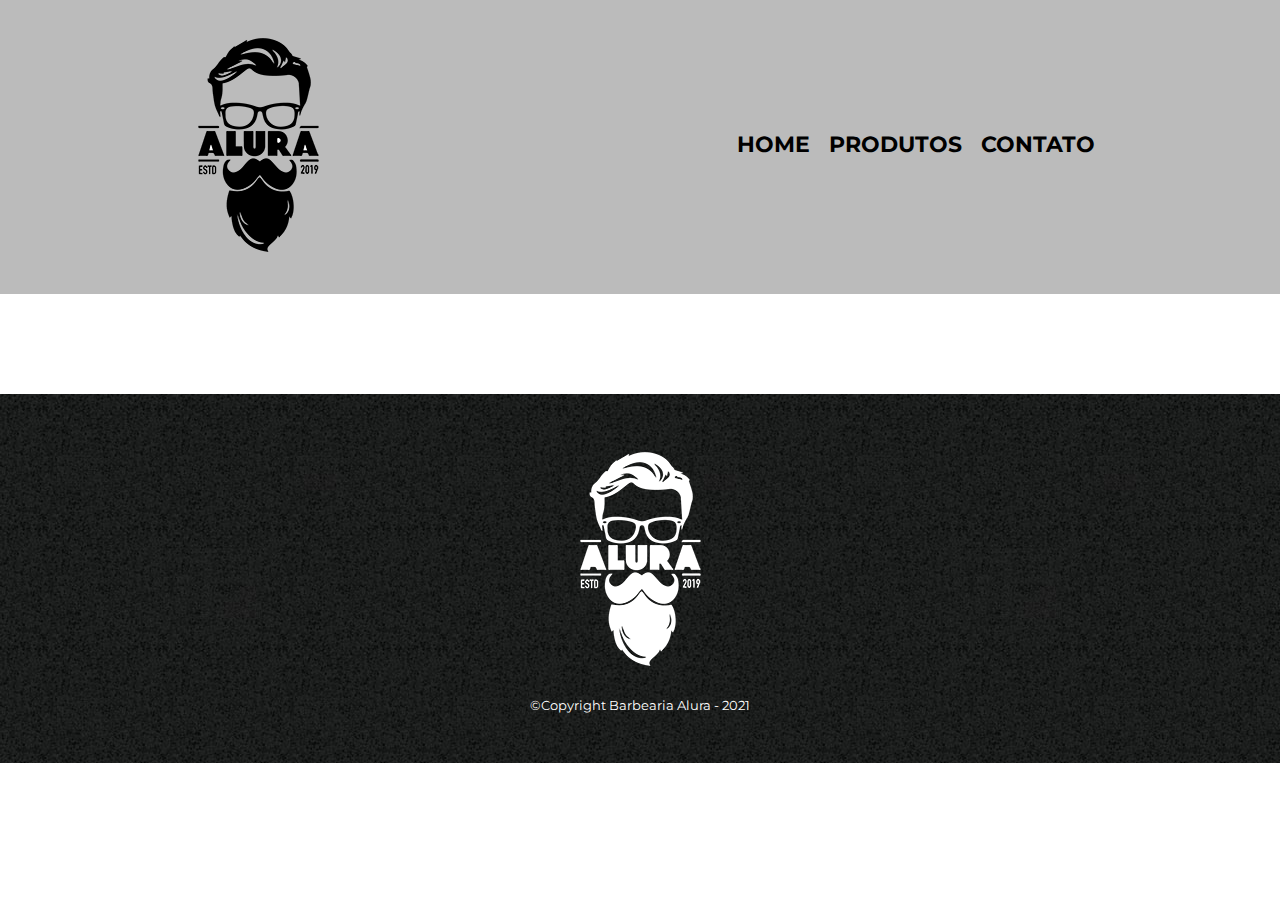
<file: index.html>
<!DOCTYPE html>
<html lang="pt-br">
<head>
    <meta charset="UTF-8">
    <meta name="viewport" content="width=device-width, initial-scale=1.0">
    <title>Home | Barbearia Alura</title>
    <link rel="stylesheet" href="estilos/style.css">
    <link rel="stylesheet" href="estilos/header.css">
    <link rel="stylesheet" href="estilos/contato.css">
    <link rel="stylesheet" href="estilos/footer.css">
    <link rel="stylesheet" href="estilos/media-query.css">
</head>
<body>
    <header>
        <div class="container">
            <img src="imagens/logo.png" alt="Logo da Barbearia Alura">

            <nav>
                <ul>
                    <li><a href="index.html">Home</a></li>
                    <li><a href="produto.html">Produtos</a></li>
                    <li><a href="contato.html">Contato</a></li>
                </ul>
            </nav>
        </div>
    </header>
    <main>

    </main>
    <footer>
        <img src="imagens/logo-branco.png" alt="Logo da Barbearia Alura">
        <p>&copy;Copyright Barbearia Alura - 2021</p>
    </footer>
</body>
</html>
</file>
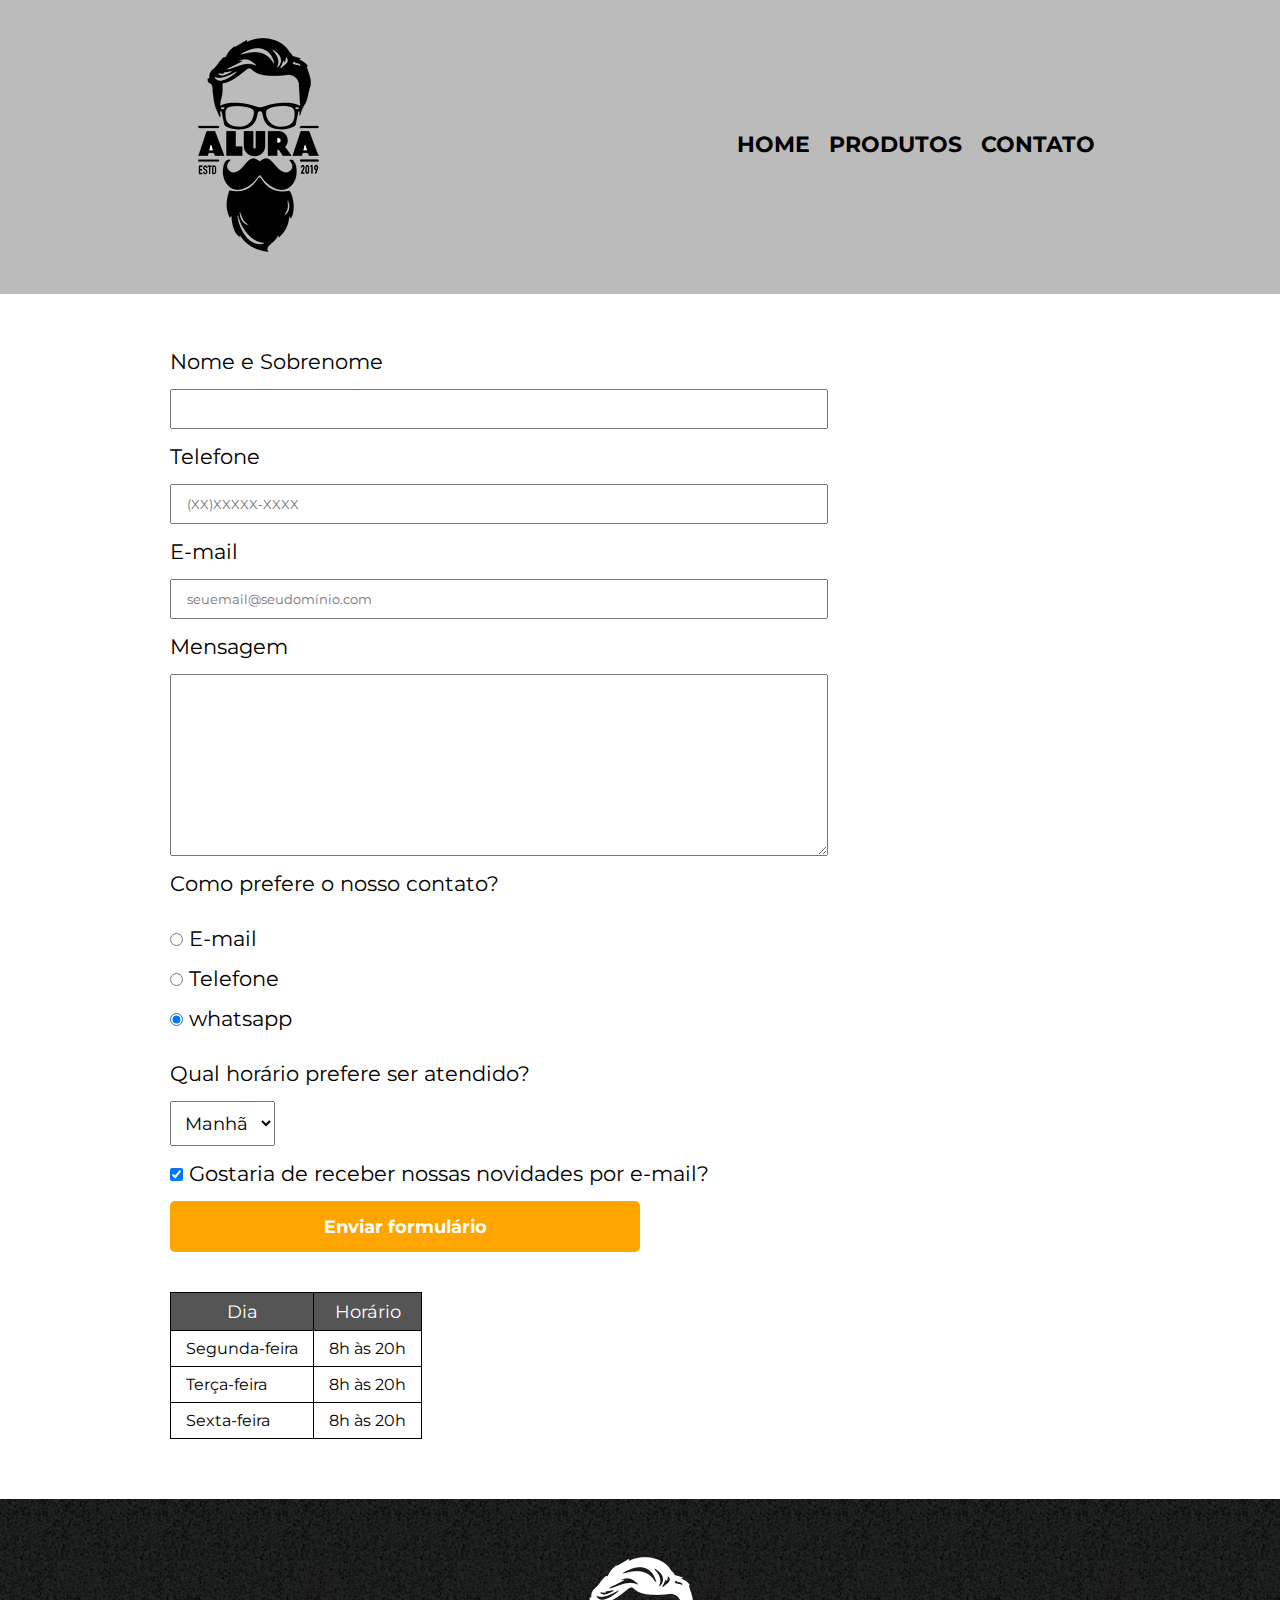
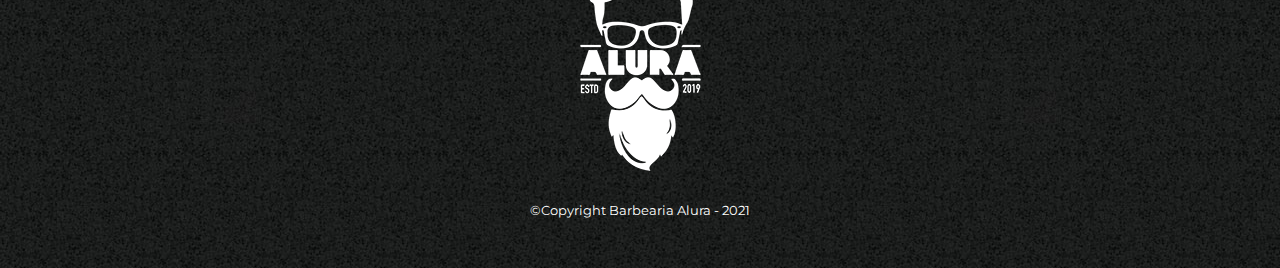
<file: contato.html>
<!DOCTYPE html>
<html lang="pt-br">
<head>
    <meta charset="UTF-8">
    <meta name="viewport" content="width=device-width, initial-scale=1.0">
    <title>Contato | Barbearia Alura</title>
    <link rel="stylesheet" href="estilos/style.css">
    <link rel="stylesheet" href="estilos/header.css">
    <link rel="stylesheet" href="estilos/contato.css">
    <link rel="stylesheet" href="estilos/footer.css">
    <link rel="stylesheet" href="estilos/media-query.css">
</head>
<body>
    <header>
        <div class="container">
            <img src="imagens/logo.png" alt="Logo da Barbearia Alura">

            <nav>
                <ul>
                    <li><a href="index.html">Home</a></li>
                    <li><a href="produto.html">Produtos</a></li>
                    <li><a href="contato.html">Contato</a></li>
                </ul>
            </nav>
        </div>
    </header>
    <main>
        <form action="contato.php" method="get" autocomplete="on">
            <fieldset>
                <div>
                    <label for="nomesobrenome">Nome e Sobrenome</label>
                    <input class="input-padrao" type="text" name="nomesobrenome" id="nomesobrenome" required maxlength="30" autocomplete="name">
                </div>
                <div>
                    <label for="tel">Telefone</label>
                    <input class="input-padrao" type="tel" name="tel" id="tel" required placeholder="(XX)XXXXX-XXXX" maxlength="14" autocomplete="tel">
                </div>
                <div>
                    <label for="email">E-mail</label>
                    <input class="input-padrao" type="email" name="email" id="email" required placeholder="seuemail@seudomínio.com" autocomplete="email">
                </div>
                <div>
                    <label for="msg">Mensagem</label>
                    <textarea name="msg" id="msg" cols="30" rows="10" required></textarea>
                </div>
            </fieldset>

            <fieldset>
                <legend>Como prefere o nosso contato?</legend>
                <div>
                    <label for="radio-email"><input type="radio" name="contato" id="radio-email"> E-mail</label>
                </div>
                <div>
                    <label for="radio-telefone"><input type="radio" name="contato" id="radio-telefone"> Telefone</label>
                </div>
                <div>
                    <label for="radio-whatsapp"><input type="radio" name="contato" id="radio-whatsapp" checked> whatsapp</label>
                </div>
            </fieldset>

            <fieldset>
                <div>
                    <label for="horario">Qual horário prefere ser atendido?</label>
                    <select name="horario" id="horario">
                        <option>Manhã</option>
                        <option>Tarde</option>
                        <option>Noite</option>
                    </select>
                </div>
            </fieldset>

            <fieldset>
                <label for="checkbox"><input type="checkbox" name="checkbox" id="checkbox" checked> Gostaria de receber nossas novidades por e-mail?</label>
            </fieldset>

            <input type="submit" value="Enviar formulário" class="enviar">
        </form>

        <table>
            <thead>
                <tr>
                    <th>Dia</th>
                    <th>Horário</th>
                </tr>
            </thead>
            <tbody>
                <tr>
                    <td>Segunda-feira</td>
                    <td>8h às 20h</td>
                </tr>
                <tr>
                    <td>Terça-feira</td>
                    <td>8h às 20h</td>
                </tr>
                <tr>
                    <td>Sexta-feira</td>
                    <td>8h às 20h</td>
                </tr>
            </tbody>
        </table>
    </main>
    <footer>
        <img src="imagens/logo-branco.png" alt="Logo da Barbearia Alura">
        <p>&copy;Copyright Barbearia Alura - 2021</p>
    </footer>
</body>
</html>
</file>
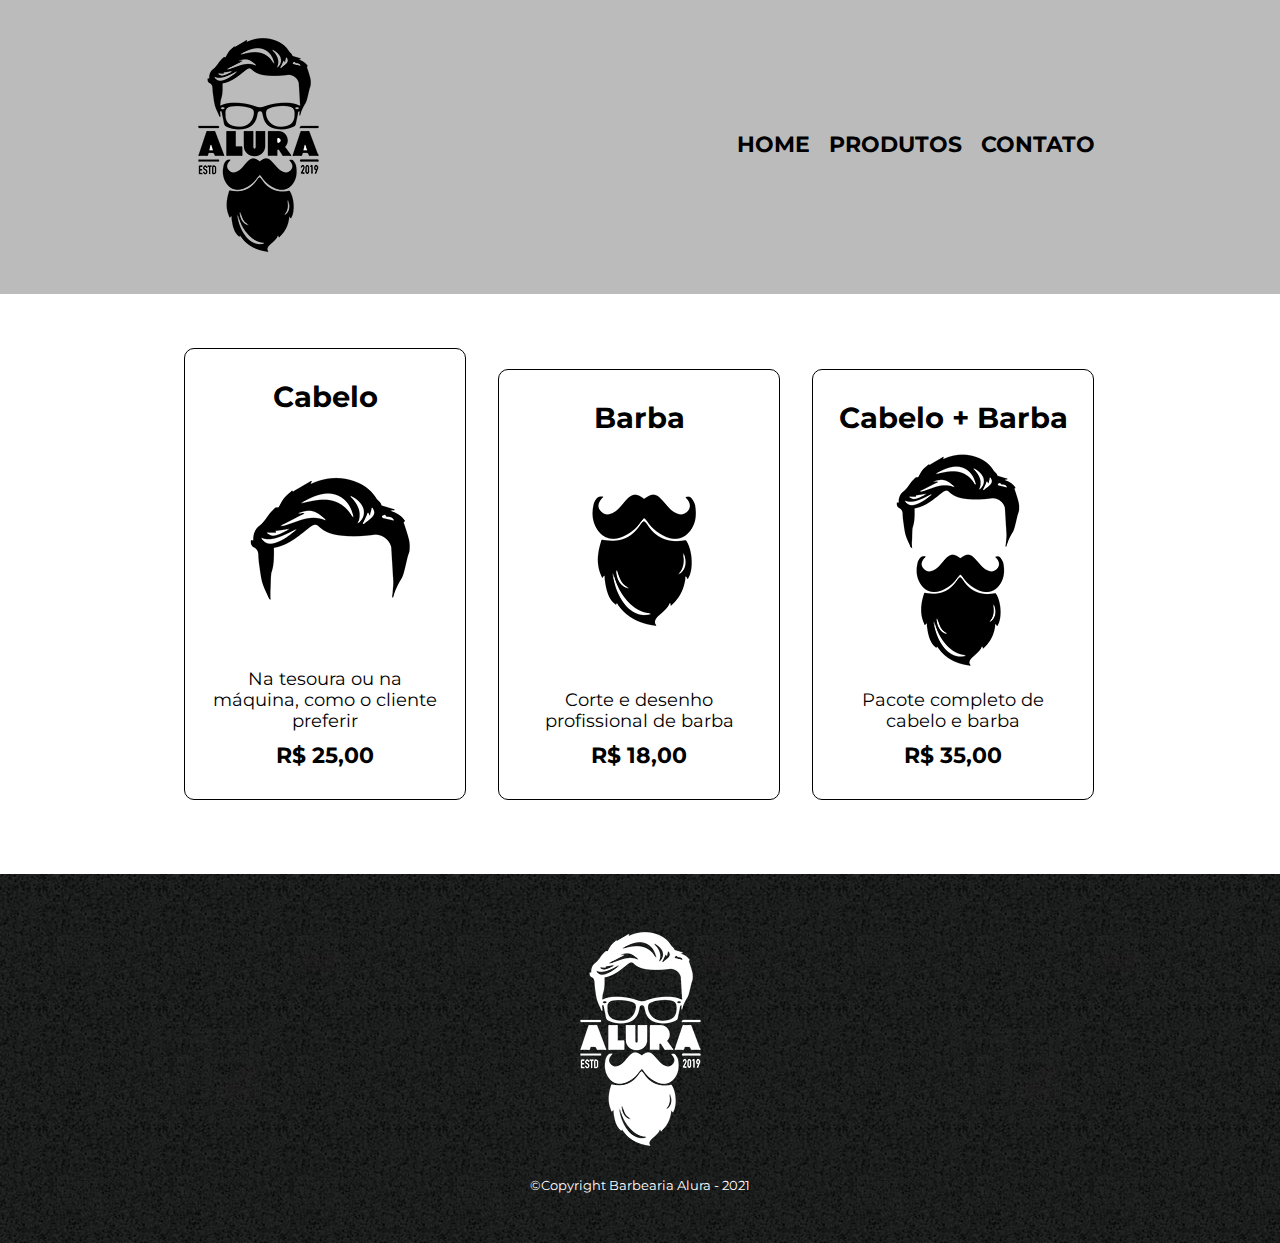
<file: produto.html>
<!DOCTYPE html>
<html lang="pt-br">
<head>
    <meta charset="UTF-8">
    <meta name="viewport" content="width=device-width, initial-scale=1.0">
    <title>Produtos | Barbearia Alura</title>
    <link rel="stylesheet" href="estilos/style.css">
    <link rel="stylesheet" href="estilos/header.css">
    <link rel="stylesheet" href="estilos/produtos.css">
    <link rel="stylesheet" href="estilos/footer.css">
    <link rel="stylesheet" href="estilos/media-query.css">
</head>
<body>
    <header>
        <div class="container">
            <img src="imagens/logo.png" alt="Logo da Barbearia Alura">

            <nav>
                <ul>
                    <li><a href="index.html">Home</a></li>
                    <li><a href="produto.html">Produtos</a></li>
                    <li><a href="contato.html">Contato</a></li>
                </ul>
            </nav>
        </div>
    </header>
    <main>
        <section>
            <div class="produto">
                <h2 class="produto__titulo">Cabelo</h2>
                <img src="imagens/cabelo.jpg" alt="">
                <p class="produto__descricao">Na tesoura ou na máquina, como o cliente preferir</p>
                <h3 class="produto__preco">R$ 25,00</h3>
            </div>
            <div class="produto">
                <h2 class="produto__titulo">Barba</h2>
                <img src="imagens/barba.jpg" alt="">
                <p class="produto__descricao">Corte e desenho profissional de barba</p>
                <h3 class="produto__preco">R$ 18,00</h3>
            </div>
            <div class="produto">
                <h2 class="produto__titulo">Cabelo + Barba</h2>
                <img src="imagens/cabelo+barba.jpg" alt="">
                <p class="produto__descricao">Pacote completo de cabelo e barba</p>
                <h3 class="produto__preco">R$ 35,00</h3>
            </div>
        </section>
    </main>
    <footer>
        <img src="imagens/logo-branco.png" alt="Logo da Barbearia Alura">
        <p>&copy;Copyright Barbearia Alura - 2021</p>
    </footer>
</body>
</html>
</file>
<file: estilos/style.css>
@charset "UTF-8";

@import url('https://fonts.googleapis.com/css2?family=Montserrat&display=swap');

* {
    font-family: 'Montserrat', sans-serif;
    margin: 0;
    padding: 0;
    box-sizing: border-box;
}

main {
    max-width: 940px;
    margin: auto;
    padding: 40px 20px;
}
</file>
<file: estilos/header.css>
@charset "UTF-8";

header {
    background-color: #BBBBBB;
    padding: 20px 0;
}

.container {
    text-align: center;
}

nav ul {
    list-style: none;
}

nav li {
    display: inline;
    margin-right: 15px;
}

nav a {
    text-decoration: none;
    color: #000000;
    font-size: 1.1em;
    font-weight: bold;
    text-transform: uppercase;
}

nav a:hover {
    color: #C78C19;
    text-decoration: underline;
}
</file>
<file: estilos/contato.css>
@charset "UTF-8";

fieldset {
    border: none;
}

label, legend {
    display: block;
    font-size: 1.3em;
    margin: 15px 0;
}

.input-padrao, textarea {
    display: block;
    width: 100%;
    padding: 10px 15px;
}

textarea {
    margin-bottom: 15px;
}

select {
    padding: 10px;
    font-size: 1.1em;
}

.enviar {
    width: 100%;
    padding: 15px;
    background-color: orange;
    border: none;
    border-radius: 5px;
    color: #FFFFFF;
    font-size: 1.1em;
    font-weight: bold;
    cursor: pointer;
    transition: .5s;
}

.enviar:hover {
    background-color: darkorange;
    transform: scale(1.1);
}

table {
    border-collapse: collapse;
    margin: 40px 0 0;
}

th {
    background-color: #555555;
    color: white;
    font-weight: normal;
    font-size: 1.1em;
}

td, th {
    border: 1px solid #000000;
    padding: 8px 15px;
}
</file>
<file: estilos/footer.css>
@charset "UTF-8";



footer {
    background-image: url(../imagens/bg.jpg);
    padding: 40px 0;
    text-align: center;
}

footer p {
    color: #FFFFFF;
    font-size: 0.8em;
    padding: 10px;
}
</file>
<file: estilos/media-query.css>
@charset "UTF-8";

@media screen and (min-width: 425px) {
    nav a {
        font-size: 1.4em;
    }

    .input-padrao, textarea {
        width: 70%;
    }

    .enviar {
        width: 50%;
    }
}

@media screen and (min-width: 992px) {
    .container {
        width: 940px;
        margin: auto;
        position: relative;
        text-align: left;
    }

    nav {
        position: absolute;
        top: 110px;
        right: 0;
    }

    main {
        padding-right: 0;
        padding-left: 0;
        margin-bottom: 20px;
    }

    .produto {
        display: inline-block;
        width: 30%;
        margin: 1.5%;
    }
}
</file>
<file: estilos/produtos.css>
@charset "UTF-8";

.produto {
    display: block;
    border: 1px solid #000000;
    max-width: 350px;
    border-radius: 10px;
    margin: auto;
    margin-bottom: 30px;
    padding: 30px 20px;
    text-align: center;
}

.produto:hover {
    border-color: #C78C19;
}

.produto:hover h2 {
    font-size: 1.9em;
}

.produto:active {
    border-color: #088C19;
}

.produto__titulo {
    font-size: 1.8em;
}

.produto__descricao {
    font-size: 1.1em;
}

.produto__preco {
    font-size: 1.4em;
    margin-top: 10px;
}
</file>
